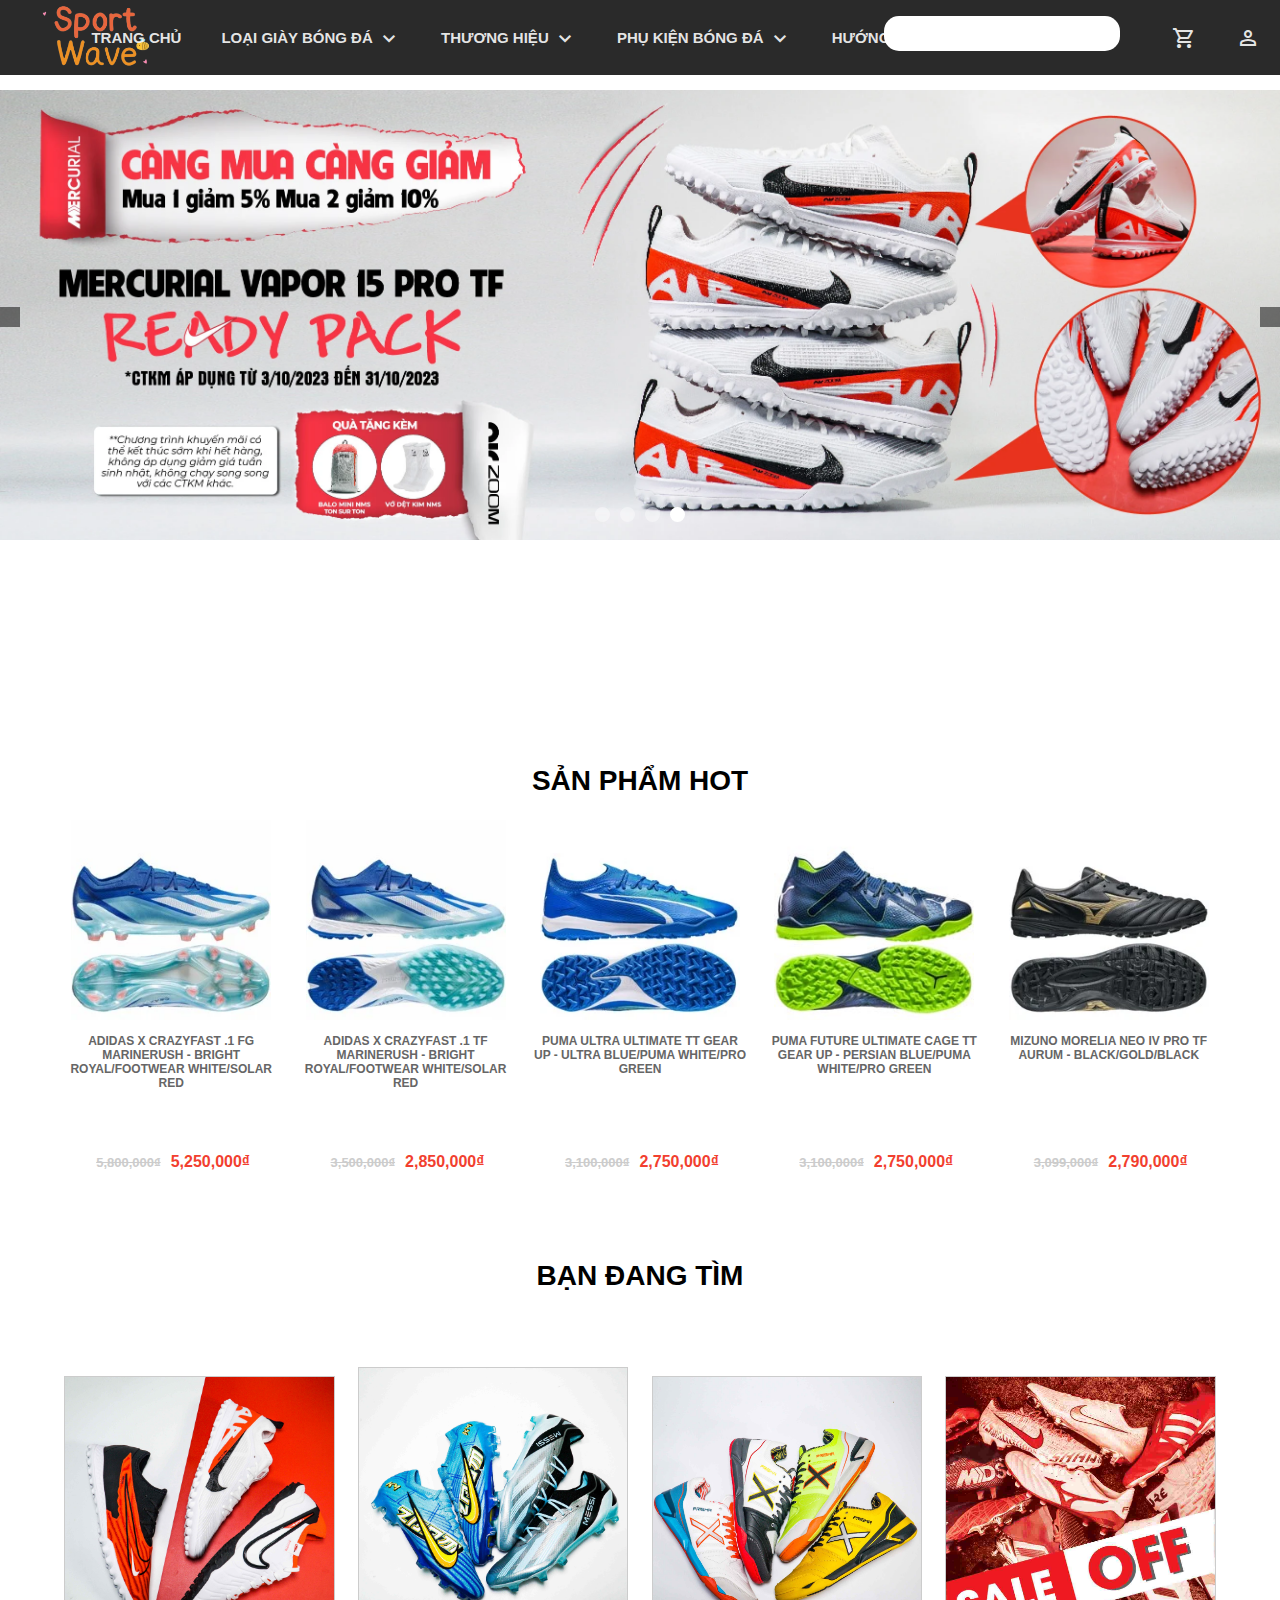
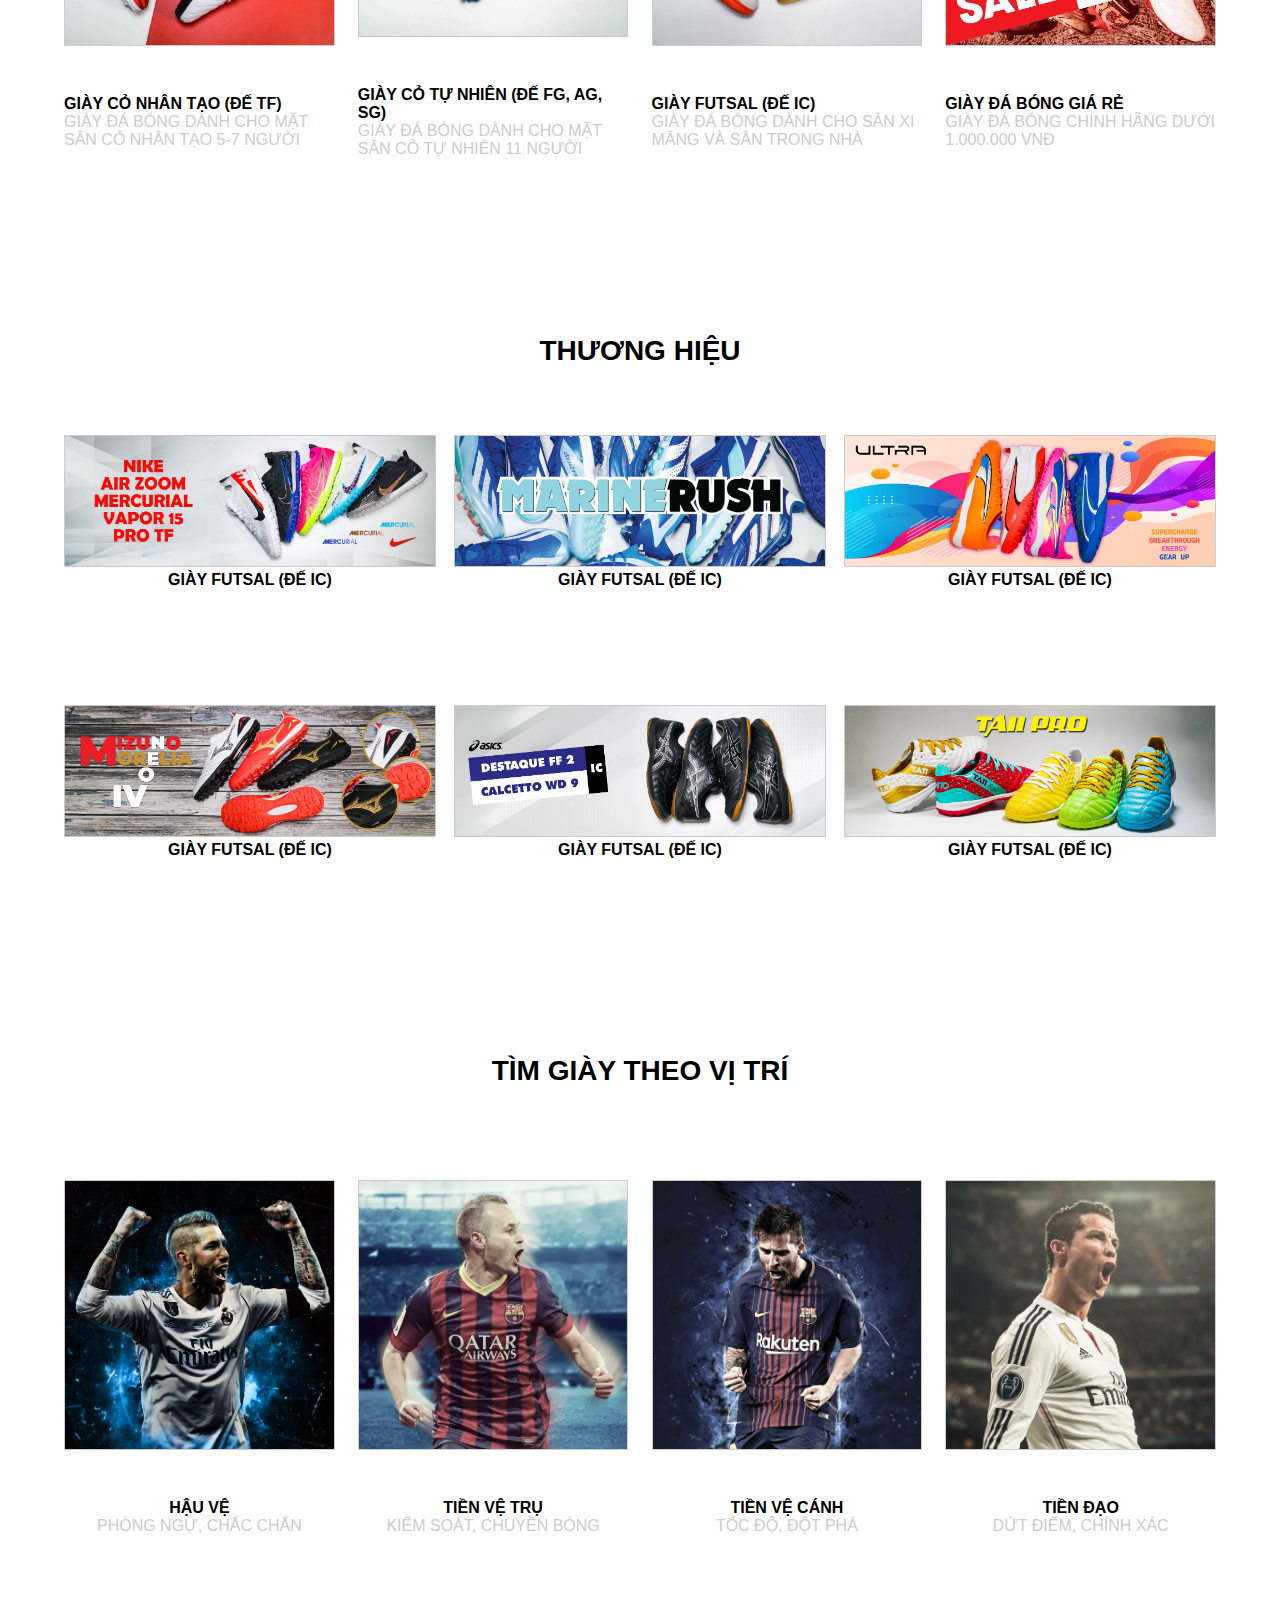
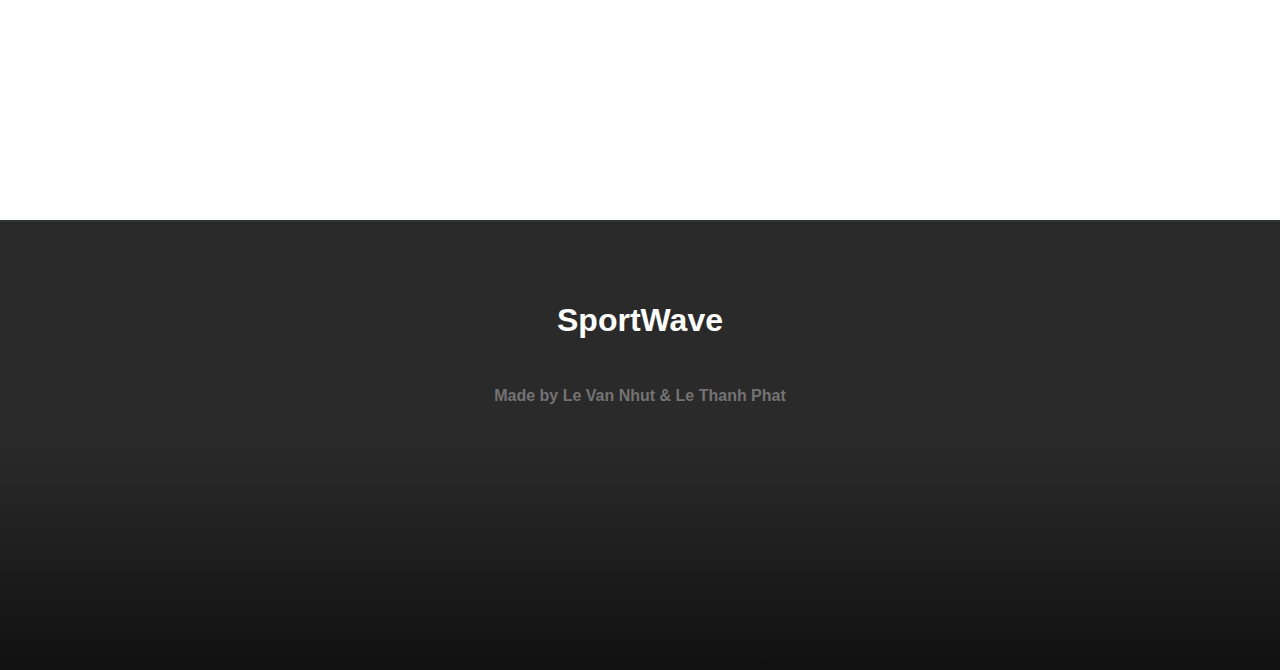
<file: index.html>
<!DOCTYPE html>
<html lang="en">
<head>
    <meta charset="UTF-8">
    <meta name="viewport" content="width=device-width, initial-scale=1.0">
    <title>SportWave</title>
    <link rel="icon" href="./assets/images/favicon-removebg-preview.png" type="image/jpg">
    <link rel="stylesheet" href="./styles/header_footer.css">
    <link rel="stylesheet" href="./styles/home.css">
    <script src="./script.js"></script>
    <link rel="stylesheet" href="https://fonts.googleapis.com/css2?family=Material+Symbols+Outlined:opsz,wght,FILL,GRAD@24,400,0,0" />
    <link rel="stylesheet" href="https://cdnjs.cloudflare.com/ajax/libs/font-awesome/6.4.2/css/all.min.css" integrity="sha512-z3gLpd7yknf1YoNbCzqRKc4qyor8gaKU1qmn+CShxbuBusANI9QpRohGBreCFkKxLhei6S9CQXFEbbKuqLg0DA==" crossorigin="anonymous" referrerpolicy="no-referrer" />
    <link rel="preconnect" href="https://fonts.googleapis.com">
    <link rel="preconnect" href="https://fonts.gstatic.com" crossorigin>
    <link href="https://fonts.googleapis.com/css2?family=Poppins:wght@600&family=Roboto:ital,wght@0,700;1,300&display=swap" rel="stylesheet">
</head>
<body>
    <!-- ------------ BEGIN HEADER ------------ -->
    <header class="header">
        <div class="header_Menu">
            <ul class="menu_Control" >
                <div class="icon_web">
                    <a href="index.html">
                        <img src="./assets/images/favicon-removebg-preview.png" alt="icon">
                    </a>
                </div>
                <label for="nav_Mobile_Input" class="rps_MenuBtn">
                    <i class="fa-solid fa-bars"></i>
                </label>
                <li class="menu_List">Trang chủ</li>
                <li class="menu_List">Loại giày bóng đá
                    <span class="material-symbols-outlined">keyboard_arrow_down</span>
                    <ul class="list_Content">
                        <li>Tất cả các loại</li>
                        <li>Giày Cỏ nhân tạo</li>
                        <li>Giày Cỏ tự nhiên</li>
                        <li>Giày Futsal</li>
                    </ul>
                </li>
                <li class="menu_List">Thương hiệu
                    <span class="material-symbols-outlined">keyboard_arrow_down</span>
                    <ul class="list_Content">
                        <li>Nike</li>
                        <li>Adidas</li>
                        <li>Puma</li>
                        <li>Mizuno</li>
                        <li>Pan</li>
                        <li>Kamito</li>
                    </ul>
                </li>
                <li class="menu_List">Phụ kiện bóng đá
                    <span class="material-symbols-outlined">keyboard_arrow_down</span>
                    <ul class="list_Content">
                        <li>Tất bóng đá</li>
                        <li>Găng tay</li>
                        <li>Quả bóng</li>
                    </ul>
                </li>
                <li class="menu_List">Hướng dẫn</li>
            </ul>
            <div class="rps_Search_Box">
                <form action="" id="search_Box">
                    <input type="text" id="search_Text">
                    <button id="search_Btn"><i class="fa-solid fa-magnifying-glass"></i></button>
                </form>
            </div>
            <div class="rps_userAndCart">
                <a href="./pages/cart.html">
                    <span class="material-symbols-outlined">shopping_cart</span>
                </a>
                <a href="./pages/login.html">   
                    <span class="material-symbols-outlined">person</span>
                </a>
            </div>
        </div>

        <!-- Responsive -->
        <input type="checkbox" hidden name="" class="nav_Input" id ="nav_Mobile_Input">
        <label for="nav_Mobile_Input" class="nav_Overlay"></label>
        
        <nav class="nav_Mobile">
            <label for="nav_Mobile_Input" class="nav_Mobile_Close">
                <i class="fa-solid fa-circle-xmark"></i>
            </label>
            <ul class="nav_Mobile_List">
                <p class="nav_Mobile_Menu"> Menu </p>
                <li>
                    <a href="index.html" class="nav_Mobile_Link">Trang chủ</a>
                    <hr>
                </li>
                <li>
                    <a href="" class="nav_Mobile_Link">Loại giày bóng đá
                        <i class="fa-solid fa-angle-right"></i>
                    </a>
                    <hr>
                </li>
                <li>
                    <a href="" class="nav_Mobile_Link">Thương hiệu
                        <i class="fa-solid fa-angle-right"></i>
                    </a>
                    <hr>
                </li>
                <li>
                    <a href="" class="nav_Mobile_Link">Phụ kiện
                        <i class="fa-solid fa-angle-right"></i>
                    </a>
                    <hr>
                </li>
                <li>
                    <a href="" class="nav_Mobile_Link">Hướng dẫn</a>
                </li>
            </ul>
        </nav>
    </header>
    <!-- ------------ END HEADER ------------ -->
        
    <!-- ------------ BEGIN SLIDESHOW ------------ -->
    <div class="slideshow_container">
        <div class="list_images">
            <div><img src="./assets/images/slideshow_1.jpg" style="width:100%"></div>
            <div><img src="./assets/images/slideshow_2.jpg" style="width:100%"></div>
            <div><img src="./assets/images/slideshow_3.jpg" style="width:100%"></div>
            <div><img src="./assets/images/slideshow_4.jpg" style="width:100%"></div>
        </div>
        <div class="arrow_control">
            <div class="control prev"><i class="fa-solid fa-caret-left"></i></div>
            <div class="control next"><i class="fa-solid fa-caret-right"></i></div>
        </div>
        <div class="dots_container">
            <div class="dot_control"></div>
            <div class="dot_control"></div>
            <div class="dot_control"></div>
            <div class="dot_control active"></div>
        </div>
    </div>
    <!-- ------------ END SLIDESHOW ------------ -->

    <!-- ------------ BEGIN CONTENT ------------ -->
    <div class="content_container">
        <div class="content_hot">
            <div class="arrow_content">
                <div class="arrow prev"><i class="fa-solid fa-angle-left"></i></div>
                <div class="arrow next"><i class="fa-solid fa-angle-right"></i></div>
            </div>
            <div class="product_title">
                <p>Sản phẩm hot</p>
            </div>
            <div class="product_images">
                <div class="product_item">
                    <div>
                        <img src="./assets/images/shoeshot_1.jpg" style="width:100%">
                        <button class="detail_button">Chi tiết</button>
                    </div>
                    <div class="product_nameShoes">
                        <p>ADIDAS X CRAZYFAST .1 FG MARINERUSH - BRIGHT ROYAL/FOOTWEAR WHITE/SOLAR RED</p>
                    </div>
                    <div class="product_price">
                        <p>5,800,000₫</p>
                        <p>5,250,000₫</p>
                    </div>
                </div>
                <div class="product_item">
                    <div>
                        <img src="./assets/images/shoeshot_2.jpg" style="width:100%">
                        <button class="detail_button">Chi tiết</button>
                    </div>
                    <div class="product_nameShoes">
                        <p> adidas X Crazyfast .1 TF Marinerush - Bright Royal/Footwear White/Solar Red</p>
                    </div>
                    <div class="product_price">
                        <p>3,500,000₫</p>
                        <p>2,850,000₫</p>
                    </div>
                </div>
                <div class="product_item">
                    <div>
                        <img src="./assets/images/shoeshot_3.jpg" style="width:100%">
                        <button class="detail_button">Chi tiết</button>
                    </div>
                    <div class="product_nameShoes">
                        <p>PUMA Ultra Ultimate TT Gear Up - Ultra Blue/PUMA White/Pro Green</p>
                    </div>
                    <div class="product_price">
                        <p>3,100,000₫</p>
                        <p>2,750,000₫</p>
                    </div>
                </div>
                <div class="product_item">
                    <div>
                        <img src="./assets/images/shoeshot_4.jpg" style="width:100%">
                        <button class="detail_button">Chi tiết</button>
                    </div>
                    <div class="product_nameShoes">
                        <p>PUMA Future Ultimate Cage TT Gear Up - Persian Blue/PUMA White/Pro Green</p>
                    </div>
                    <div class="product_price">
                        <p>3,100,000₫</p>
                        <p>2,750,000₫</p>
                    </div>
                </div>
                <div class="product_item">
                    <div>
                        <img src="./assets/images/shoeshot_5.jpg" style="width:100%">
                        <button class="detail_button">Chi tiết</button>
                    </div>
                    <div class="product_nameShoes">
                        <p> Mizuno Morelia Neo IV Pro TF Aurum - Black/Gold/Black</p>
                    </div>
                    <div class="product_price">
                        <p>3,099,000₫</p>
                        <p>2,790,000₫</p>
                    </div>
                </div>
                <div class="product_item">
                    <div>
                        <img src="./assets/images/shoeshot_6.jpg" style="width:100%">
                        <button class="detail_button">Chi tiết</button>
                    </div>
                    <div class="product_nameShoes">
                        <p>Mizuno Morelia Neo IV Pro TF Release - Red/White/Yellow</p>
                    </div>
                    <div class="product_price">
                        <p>3,099,000₫</p>
                        <p>2,790,000₫</p>
                    </div>
                </div>
                <div class="product_item">
                    <div>
                        <img src="./assets/images/shoeshot_7.jpg" style="width:100%">
                        <button class="detail_button">Chi tiết</button>
                    </div>
                    <div class="product_nameShoes">
                        <p>Nike Air Zoom Mercurial Superfly 9 Academy TF Mbappé Personal Edition - Baltic Blue/White</p>
                    </div>
                    <div class="product_price">
                        <p>3,169,000₫</p>
                        <p>2,250,000₫</p>
                    </div>
                </div>
                <div class="product_item">
                    <div>
                        <img src="./assets/images/shoeshot_8.jpg" style="width:100%">
                        <button class="detail_button">Chi tiết</button>
                    </div>
                    <div class="product_nameShoes">
                        <p>Nike Tiempo Legend 10 Elite FG Ready - White/Black/Bright Crimson</p>
                    </div>
                    <div class="product_price">
                        <p>6,739,000₫</p>
                        <p>5,350,000₫</p>
                    </div>
                </div>
            </div>
        </div>

        <div class="content_category">
            <div class="product_title">
                <p>Bạn đang tìm</p>
            </div>
            <div class="category_images">
                <div class="category_item">
                    <div class="content_hover">
                        <img src="./assets/images/shoescategory_1.jpg" style="width:100%">
                        <div class="product_name">
                            <h8>Giày cỏ nhân tạo (đế TF)</h8>
                            <p>Giày đá bóng dành cho mặt sân cỏ nhân tạo 5-7 người</p>
                        </div>
                    </div>
                    <div class="content_hover">
                        <img src="./assets/images/shoescategory_2.jpg" style="width:100%">
                        <div class="product_name">
                            <h8>Giày cỏ tự nhiên (đế FG, AG, SG)</h8>
                            <p>Giày đá bóng dành cho mặt sân cỏ tự nhiên 11 người</p>
                        </div>
                    </div>
                    <div class="content_hover">
                        <img src="./assets/images/shoescategory_3.jpg" style="width:100%">
                        <div class="product_name">
                            <h8>Giày Futsal (đế IC)</h8>
                            <p>Giày đá bóng dành cho sân xi măng và sân trong nhà</p>
                        </div>
                    </div>
                    <div class="content_hover">
                        <img src="./assets/images/shoescategory_4.jpg" style="width:100%">
                        <div class="product_name">
                            <h8>Giày đá bóng giá rẻ</h8>
                            <p>Giày đá bóng chính hãng dưới 1.000.000 VNĐ</p>
                        </div>
                    </div>
                </div>
            </div>
        </div>

        <div class="content_brand">
            <div class="product_title">
                <p>Thương hiệu</p>
            </div>
            <div class="brand_images">
                <div class="brand_item">
                    <div class="content_hover">
                        <div class="product_name">
                            <img src="./assets/images/brand_banner_1.jpg" style="width:100%">
                            <h8>Giày Futsal (đế IC)</h8>
                        </div>
                    </div>
                    <div class="content_hover">
                        <div class="product_name">
                            <img src="./assets/images/brand_banner_2.jpg" style="width:100%">
                            <h8>Giày Futsal (đế IC)</h8>
                        </div>
                    </div>
                    <div class="content_hover">
                        <div class="product_name">
                            <img src="./assets/images/brand_banner_3.jpg" style="width:100%">
                            <h8>Giày Futsal (đế IC)</h8>
                        </div>
                    </div>
                </div>
                <div class="brand_item">
                    <div class="content_hover">
                        <div class="product_name">
                            <img src="./assets/images/brand_banner_4.jpg" style="width:100%">
                            <h8>Giày Futsal (đế IC)</h8>
                        </div>
                    </div>
                    <div class="content_hover">
                        <div class="product_name">
                            <img src="./assets/images/brand_banner_5.jpg" style="width:100%">
                            <h8>Giày Futsal (đế IC)</h8>
                        </div>
                    </div>
                    <div class="content_hover">
                        <div class="product_name">
                            <img src="./assets/images/brand_banner_6.jpg" style="width:100%">
                            <h8>Giày Futsal (đế IC)</h8>
                        </div>
                    </div>
                </div>
            </div>
        </div>

        <div class="content_position">
            <div class="product_title">
                <p>Tìm giày theo vị trí</p>
            </div>
            <div class="category_images">
                <div class="category_item">
                    <div class="content_hover">
                        <img src="./assets/images/position_banner_1.jpg" style="width:100%">
                        <div class="product_name">
                            <h8>Hậu vệ</h8>
                            <p>Phòng ngự, chắc chắn</p>
                        </div>
                    </div>
                    <div class="content_hover">
                        <img src="./assets/images/position_banner_2.jpg" style="width:100%">
                        <div class="product_name">
                            <h8>Tiền vệ trụ</h8>
                            <p>Kiểm soát, chuyền bóng</p>
                        </div>
                    </div>
                    <div class="content_hover">
                        <img src="./assets/images/position_banner_3.jpg" style="width:100%">
                        <div class="product_name">
                            <h8>Tiền vệ cánh</h8>
                            <p>Tốc độ, đột phá</p>
                        </div>
                    </div>
                    <div class="content_hover">
                        <img src="./assets/images/position_banner_4.jpg" style="width:100%">
                        <div class="product_name">
                            <h8>Tiền đạo</h8>
                            <p>Dứt điểm, chính xác</p>
                        </div>
                    </div>
                </div>
            </div>
        </div>
    </div>
    <!-- ------------ END CONTENT ------------ -->
    <!-- ------------ BEGIN FOOTER ------------ -->
    <footer class="footer">
        <div class="footer_container">
            <h1>SportWave</h1>
            <h4>Made by Le Van Nhut & Le Thanh Phat</h4>
            <a href="https://www.facebook.com/profile.php?id=100087437781133">
                <i class="fa-brands fa-facebook"></i>
            </a>
            <a href="https://www.tiktok.com/@lenalpiggy">
                <i class="fa-brands fa-tiktok"></i>
            </a>
            <a href="https://github.com/Lenal-P">
                <i class="fa-brands fa-github"></i>
            </a>
        </div>
    </footer>
    <!-- ------------ END FOOTER ------------ -->
</body>
</html>
</file>
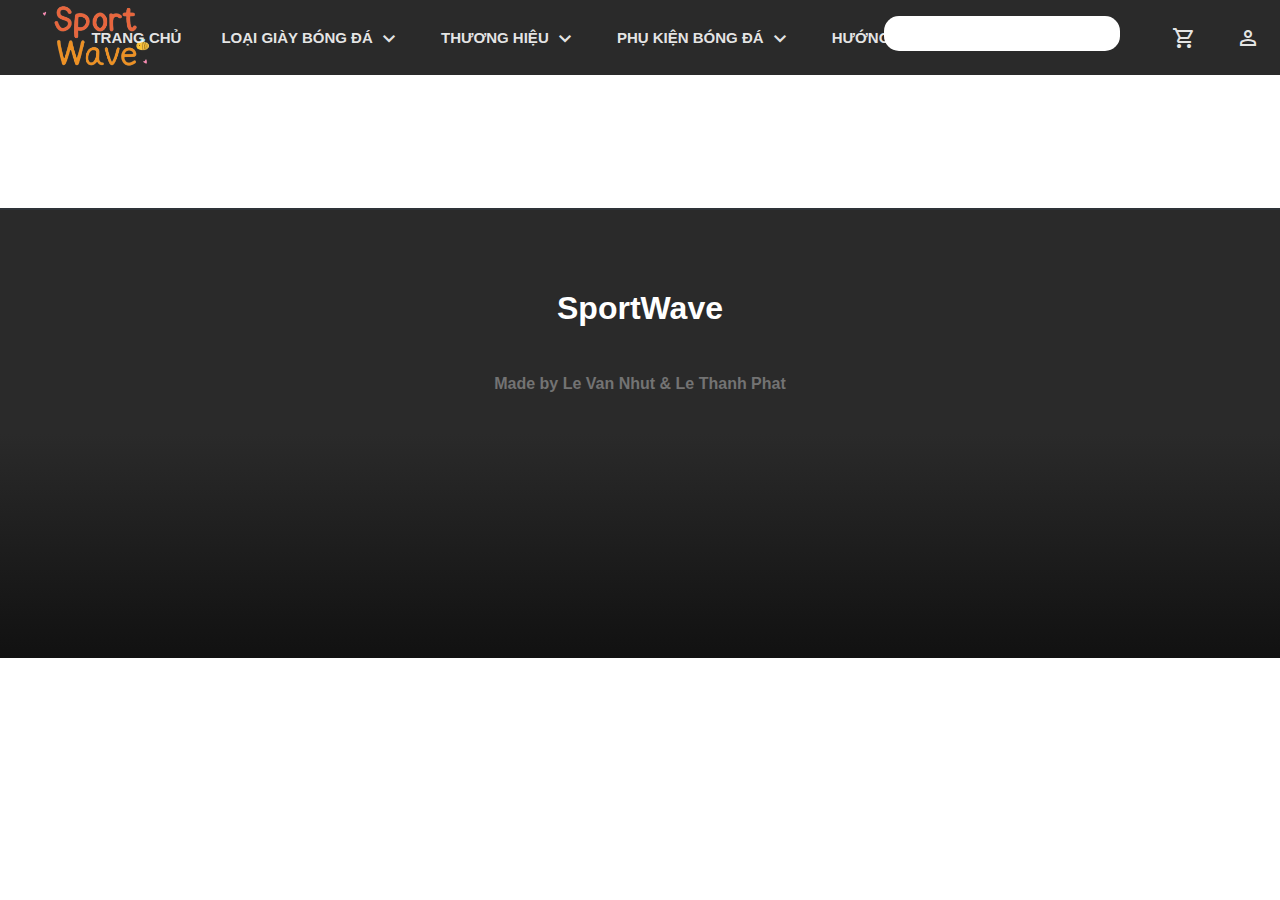
<file: pages/header_footer.html>
<!DOCTYPE html>
<html lang="en">
<head>
    <meta charset="UTF-8">
    <meta name="viewport" content="width=device-width, initial-scale=1.0">
    <title>SportWave</title>
    <link rel="icon" href="../assets/images/favicon-removebg-preview.png" type="image/jpg">
    <link rel="stylesheet" href="../styles/header_footer.css">
    <script src="../script.js"></script>
    <link rel="stylesheet" href="https://fonts.googleapis.com/css2?family=Material+Symbols+Outlined:opsz,wght,FILL,GRAD@24,400,0,0" />
    <link rel="stylesheet" href="https://cdnjs.cloudflare.com/ajax/libs/font-awesome/6.4.2/css/all.min.css" integrity="sha512-z3gLpd7yknf1YoNbCzqRKc4qyor8gaKU1qmn+CShxbuBusANI9QpRohGBreCFkKxLhei6S9CQXFEbbKuqLg0DA==" crossorigin="anonymous" referrerpolicy="no-referrer" />
    <link rel="preconnect" href="https://fonts.googleapis.com">
    <link rel="preconnect" href="https://fonts.gstatic.com" crossorigin>
    <link href="https://fonts.googleapis.com/css2?family=Poppins:wght@600&family=Roboto:ital,wght@0,700;1,300&display=swap" rel="stylesheet">
</head>
<body>
    <!-- ------------ BEGIN HEADER ------------ -->
    <header class="header">
        <div class="header_Menu">
            <ul class="menu_Control" >
                <div class="icon_web">
                    <a href="index.html">
                        <img src="../assets/images/favicon-removebg-preview.png" alt="icon">
                    </a>
                </div>
                <label for="nav_Mobile_Input" class="rps_MenuBtn">
                    <i class="fa-solid fa-bars"></i>
                </label>
                <li class="menu_List">Trang chủ</li>
                <li class="menu_List">Loại giày bóng đá
                    <span class="material-symbols-outlined">keyboard_arrow_down</span>
                    <ul class="list_Content">
                        <li>Tất cả các loại</li>
                        <li>Giày Cỏ nhân tạo</li>
                        <li>Giày Cỏ tự nhiên</li>
                        <li>Giày Futsal</li>
                    </ul>
                </li>
                <li class="menu_List">Thương hiệu
                    <span class="material-symbols-outlined">keyboard_arrow_down</span>
                    <ul class="list_Content">
                        <li>Nike</li>
                        <li>Adidas</li>
                        <li>Puma</li>
                        <li>Mizuno</li>
                        <li>Pan</li>
                        <li>Kamito</li>
                    </ul>
                </li>
                <li class="menu_List">Phụ kiện bóng đá
                    <span class="material-symbols-outlined">keyboard_arrow_down</span>
                    <ul class="list_Content">
                        <li>Tất bóng đá</li>
                        <li>Găng tay</li>
                        <li>Quả bóng</li>
                    </ul>
                </li>
                <li class="menu_List">Hướng dẫn</li>
            </ul>
            <div class="rps_Search_Box">
                <form action="" id="search_Box">
                    <input type="text" id="search_Text">
                    <button id="search_Btn"><i class="fa-solid fa-magnifying-glass"></i></button>
                </form>
            </div>
            <div class="rps_userAndCart">
                <a href="../pages/cart.html">
                    <span class="material-symbols-outlined">shopping_cart</span>
                </a>
                <a href="../pages/login.html">   
                    <span class="material-symbols-outlined">person</span>
                </a>
            </div>
        </div>

        <!-- Responsive -->
        <input type="checkbox" hidden name="" class="nav_Input" id ="nav_Mobile_Input">
        <label for="nav_Mobile_Input" class="nav_Overlay"></label>
        
        <nav class="nav_Mobile">
            <label for="nav_Mobile_Input" class="nav_Mobile_Close">
                <i class="fa-solid fa-circle-xmark"></i>
            </label>
            <ul class="nav_Mobile_List">
                <p class="nav_Mobile_Menu"> Menu </p>
                <li>
                    <a href="index.html" class="nav_Mobile_Link">Trang chủ</a>
                    <hr>
                </li>
                <li>
                    <a href="" class="nav_Mobile_Link">Loại giày bóng đá
                        <i class="fa-solid fa-angle-right"></i>
                    </a>
                    <hr>
                </li>
                <li>
                    <a href="" class="nav_Mobile_Link">Thương hiệu
                        <i class="fa-solid fa-angle-right"></i>
                    </a>
                    <hr>
                </li>
                <li>
                    <a href="" class="nav_Mobile_Link">Phụ kiện
                        <i class="fa-solid fa-angle-right"></i>
                    </a>
                    <hr>
                </li>
                <li>
                    <a href="" class="nav_Mobile_Link">Hướng dẫn</a>
                </li>
            </ul>
        </nav>
    </header>
    <!-- ------------ END HEADER ------------ -->
    <!-- ------------ BEGIN FOOTER ------------ -->
    <footer class="footer">
        <div class="footer_container">
            <h1>SportWave</h1>
            <h4>Made by Le Van Nhut & Le Thanh Phat</h4>
            <a href="https://www.facebook.com/profile.php?id=100087437781133">
                <i class="fa-brands fa-facebook"></i>
            </a>
            <a href="https://www.tiktok.com/@lenalpiggy">
                <i class="fa-brands fa-tiktok"></i>
            </a>
            <a href="https://github.com/Lenal-P">
                <i class="fa-brands fa-github"></i>
            </a>
        </div>
    </footer>
    <!-- ------------ END FOOTER ------------ -->
</body>
</html>
</file>
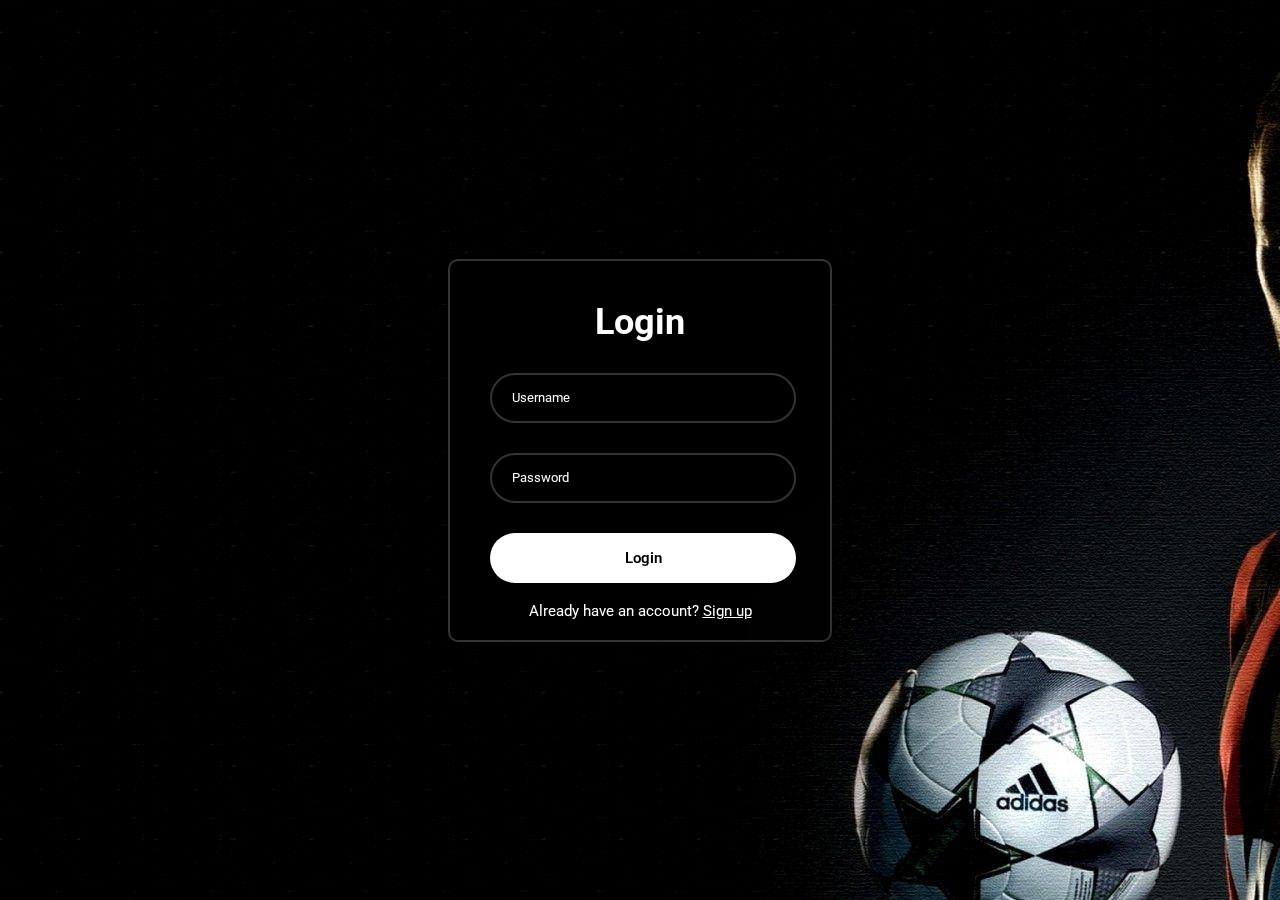
<file: pages/login.html>
<!DOCTYPE html>
<html lang="en">
<head>
    <meta charset="UTF-8">
    <meta name="viewport" content="width=device-width, initial-scale=1.0">
    <link rel="stylesheet" href="../styles/login.css">
    <title>Login</title>
</head>
<body>
    <div class="login_Container">
        <form id="login-form">
            <h1>Login</h1>
            <div class="inputBox">
                <input type="text" placeholder="Username" required>
            </div>
            <div class="inputBox">
                <input type="password" placeholder="Password" required>
            </div>
            <button type="submit">Login</button>
        </form>
        <div class="sign_Up">
            <p>Already have an account? <a href="signup.html">Sign up</a></p>
        </div>
    </div>
</body>
</html>
</file>
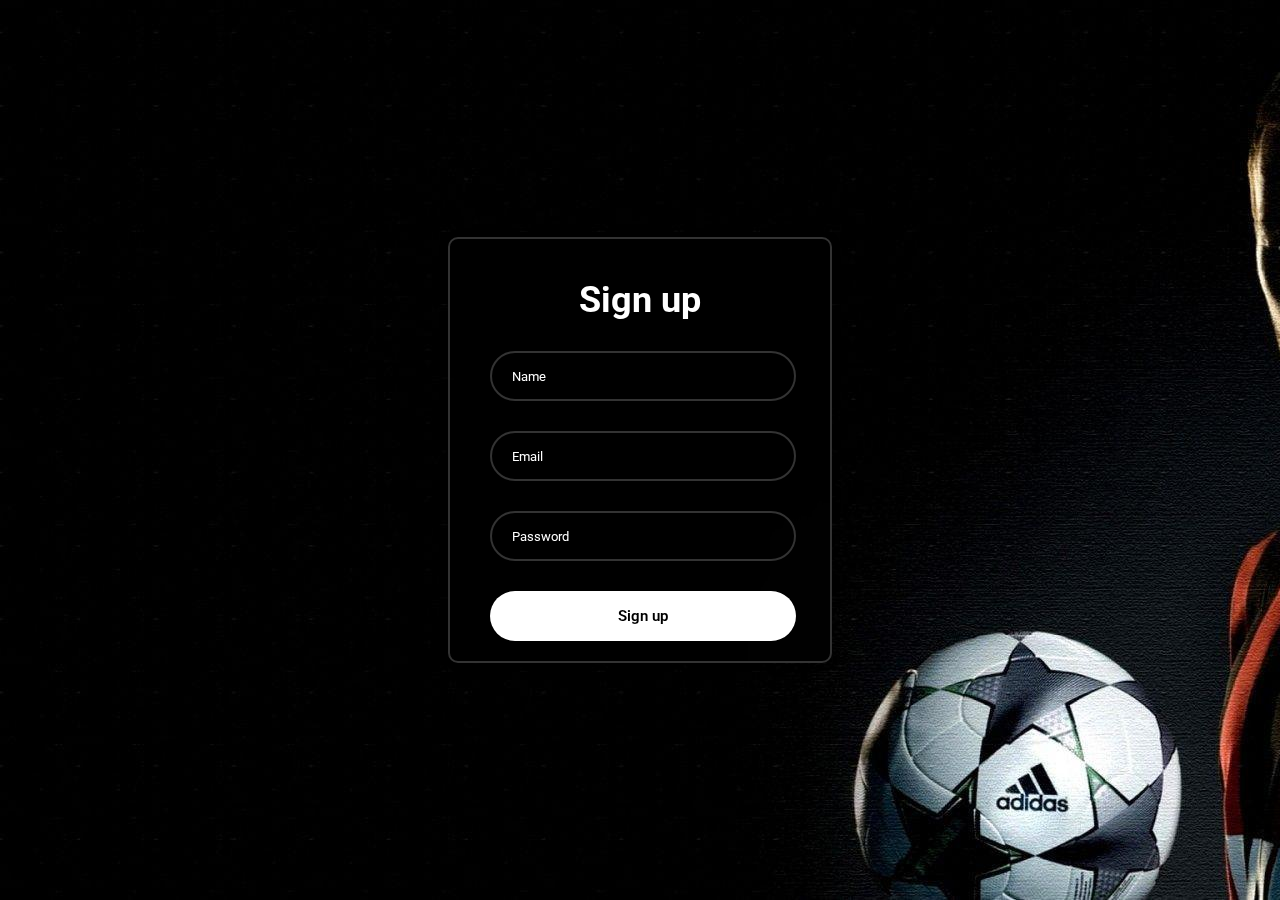
<file: pages/signup.html>
<!DOCTYPE html>
<html lang="en">
<head>
    <meta charset="UTF-8">
    <meta name="viewport" content="width=device-width, initial-scale=1.0">
    <link rel="stylesheet" href="../styles/signup.css">
    <title>Sign up</title>
</head>
<body>
    <div class="signup_Container">
        <form id="signup-form">
            <h1>Sign up</h1>
            <div class="inputBox">
                <input type="text" placeholder="Name" required>
            </div>
            <div class="inputBox">
                <input type="text" placeholder="Email" required>
            </div>
            <div class="inputBox">
                <input type="password" placeholder="Password" required>
            </div>
            <button type="submit">Sign up</button>
        </form>
    </div>
</body>
</html>
</file>
<file: styles/header_footer.css>
*{
    margin: 0;
    padding: 0;
    box-sizing: border-box;
    font-family: 'Segoe UI', Geneva, Verdana, sans-serif;
    scroll-behavior: smooth;
}
ul{
    list-style: none;
}
a{
    text-decoration: none;
}
textarea { 
    -webkit-box-sizing: border-box; /* Safari/Chrome, other WebKit */
    -moz-box-sizing: border-box;    /* Firefox, other Gecko */
    box-sizing: border-box;         /* Opera/IE 8+ */
}
body{
    margin: 80px 0px 0px 0px;
    z-index: -100000;
    height: 100%;
    min-width: 100%;
}
/* adjust scrollbar */
::-webkit-scrollbar-track{
    position: absolute;
    background: #2e3338;
}
::-webkit-scrollbar{
    width: 10px;
}
::-webkit-scrollbar-thumb{
    background: #202225;
    border-radius: 5px;
}
/* ------------------- BEGIN HEADER ------------------- */
.header_Menu{
    background-color: #2a2a2a;
    position: fixed;
    display: flex;
    align-items: center;
    justify-content: space-between;
    font-size: 15px !important;
    top: 0;
    left: 0;
    right: 0;
    height: 75px;
    width: 100%;
    z-index: 100;
    font-weight: bold;
    text-transform: uppercase;
    color: rgba(255, 255, 255, 0.888);
    white-space: nowrap;
}
.header_Menu .menu_Control{
    display: flex;
    justify-content: center;
    align-items: center;
    text-align: center;
    height: 100%;
    width: 100%;
    line-height: 500%;
}
.header_Menu .menu_List{
    position: relative;
    display: inline-block;
    left: 4vw;
    margin: 0 20px;
    height: 100%;
    cursor: pointer;
}
.header_Menu span{
    display: flex;
    justify-content: center;
    align-items: center;
    text-align: center;
    position: relative;
    color: rgba(255, 255, 255, 0.888);
    margin: 0 20px;
    height: 100%;
    cursor: pointer;
}
.header_Menu li span{
    display: inline;
    margin: 0;
    vertical-align: middle;
    color: rgba(255, 255, 255, 0.888);
}
.header_Menu .menu_List::after{
    position: absolute;
    content: "";
    width: 100%;
    height: 3px;
    bottom: 0;
    left: 0;
    transition: transform 0.5s;
    transform: scaleX(0);
    transform-origin: right;
    background-color: rgb(104, 220, 255);
}
.header_Menu li:hover, span:hover {
    color: rgb(104, 220, 255);
}
.header_Menu .menu_List:hover::after{
    transform: scaleX(1);
    transform-origin: left;
}
.nav_Mobile {
    display: none;
}
/* ----------------- Icon ------------------ */
.icon_web {
    position: absolute;
    height: 100%;
    width: 5vw;
    display: flex;
    align-items: center;
    left: 3vw;
}
.icon_web img {
    display: block;
    height: 70px;
    align-items: center;
    cursor: pointer;
}
.rps_MenuBtn {
    display: none;
}
/* ---------------------- List Content ---------------------- */
.header_Menu .list_Content {
    display: none; /* Đặt trạng thái ẩn ban đầu */
    position: absolute;
    background-color: #2a2a2a;
    width: 100%;
    height: auto;
    top: 100%;
    box-shadow: 0px 8px 16px 0px rgba(0,0,0,0.2);
    z-index: 3;
}
.header_Menu .menu_List:hover .list_Content {
    display: flex; /* Khi hover vào mục menu, hiển thị list_Content */
    flex-direction: column;
    justify-content: center;
    align-items: center;
    text-align: center;
}
.header_Menu .list_Content li {
    color: #fff;
    text-decoration: none;
    display: block;
    font-size: 13px;
    width: 100%;
}
.header_Menu .list_Content li:hover {
    color: rgb(104, 220, 255);
}
/* ---------------------- Search Box ---------------------- */
#search_Box{
    display: flex;
    position: relative;
    justify-content: center;
    align-items: center;
    width: 100%;
    height: 60%;
    background: #fff;
    border-radius: 15px;
    margin-top: 1rem;
    height: max-content;
}
.rps_Search_Box{
    position: relative;;
    height: 100%;
    width: 20%;
    left: -2rem;
}
.rps_userAndCart{
    position: relative;
    display: flex;
}
#search_Box #search_Text {
    border: none;
    outline: none;
    background: none;
    font-size: 13px;
    padding: 10px 15px;
}
#search_Box #search_Btn {
    border: none;
    margin: auto;
    padding: 10px 15px;
    font-weight: 800;
    font-size: 14px;
    transition: color 0.5s;
    background-color: #fff;
    border-radius: 50%;
    color: #111111;
}
#search_Box:hover #search_Btn {
    color: rgb(104, 220, 255);
}
/* ---------------------- END HEADER ---------------------- */
/* ---------------------- BEGIN FOOTER ---------------------- */
.footer {
    position: absolute;
    margin-top: 10%;
    width: 100%;
    height: 50%;
}
.footer_container {
    background-color: #111111;
    border-top: 2px #2e3338 solid;
    color: #737373;
    height: 100%;
    width: 100%;
    text-align: center;
    background: linear-gradient(to bottom, #2a2a2a 50%, #111111 100%);
    & h1{
        display: inline-block;
        margin-top: 5rem;
        margin-bottom: 3rem;
        cursor: pointer;
        color: #ffffff;
        &:hover{
            color: #ffffff;
        }
    }
    & i{
        margin: 0 20px;
        margin-top: 3rem;
        display: inline-block;
        cursor: pointer;
        color: #737373;
        &:hover{
            color: rgb(11, 196, 226);
        }
    } 
} 
/* ---------------------- END FOOTER ---------------------- */
/* Mobile & Tablet */
@media only screen and (max-width: 1024px){
    .header_Menu {
        height: 15vh;
        width: 100vw;
    }
    .header_Menu .menu_Control {
        width: 100%;
        height: 100%;
        z-index: -1;
    }
    .rps_MenuBtn {
        display: flex;
        position: relative;
        top: -10%;
        padding: 10%;
        left: -40%;
        z-index: 10000;
        cursor: pointer;
        background: none;
    }
    .header_Menu .menu_List {
        display: none;
    }
    .icon_web {
        width: 100%;
        left: 0;
        display: flex;
        justify-content: center;
        align-items: flex-start;
        z-index: -1;
    }
    .icon_web img {
        padding: 5%;
    } 
    .rps_userAndCart{
        display: flex;
        flex-direction: column;
        justify-content: right;
        align-items: flex-end;
        height: 100%;
        width: 100%;
        gap: 10%;
        padding: 5% 0;
        font-size: 10px;
    }
    .rps_userAndCart span{
        font-size: 20px;
    }
    .rps_Search_Box {
        display: flex;
        position: absolute;
        height: 50%;
        width: 70%;
        bottom: 2%;
        margin: 0 5rem;
        z-index: 10;
    }
    #search_Box {
        height: max-content;
        z-index: 1;
    }
    #search_Text {
        width: 100%;
    }
    .slideshow_container {
        top: 15%;
        width: 100%;
    }
    .nav_Overlay {
        position: fixed;
        top: 0;
        right: 0;
        bottom: 0;
        left: 0;
        background-color: rgba(0,0,0,0.3);
        z-index: 1000;
        display: none;
        animation: fadeIn linear 0.2s;
    }
    .nav_Mobile {
        display: block;
        position: fixed;
        top: 0;
        left: 0;
        bottom: 0;
        width: 250px;
        max-width: 100%;
        background-color: #fff;
        z-index: 1001;
        transform: translate(-100%);
        transition: all linear 0.2s;
        opacity: 0;
    }
    .nav_Mobile_List {
        margin: 70px 0 0 20px;
    }
    .nav_Mobile_Link {
        text-transform: uppercase;
        color: rgba(30, 30, 30, 0.8);
        font-size: 14px;
        width: 100vw;
    }
    .nav_Mobile_List li {
        padding: 10px;
        cursor: pointer;
        z-index: 1002;
    }
    .nav_Mobile_List hr {
        margin-top: 5px;
        border-color: rgba(0, 0, 0, 0.1);
    }
    .nav_Mobile_Link i{
        color: rgba(0, 0, 0, 0.2);
        position: fixed;
        right: 20px;
        margin-top: 6px;
    }
    .nav_Mobile_Close{
        width: 20px;
        font-size: 20px;
        color: #666;
        position: absolute;
        top: 0.8rem;
        right: 1rem;
    }
    .nav_Mobile_Menu{
        background-color: rgba(0, 0, 0, 0.1);
        width: 100%;
        position: fixed;
        left: 0;
        right: 0;
        top: 0;
        padding: 20px;
        font-size: 12px;
        text-align: center;
        color: #6666667f;
        z-index: -1;
    }
    .nav_Input:checked ~ .nav_Overlay {
        display: block;
    }
    .nav_Input:checked ~ .nav_Mobile {
        transform: translate(0%);
        opacity: 1;
    }
    @keyframes fadeIn {
        from {
            opacity: 0;
        }
        to {
            opacity: 1;
        }
    }
    /* ------------------------------------ */
    .slideshow_container .list_images {
        width: 100%;
    }
    .control {
        padding: 5px;
    }
    .dots_container {
        top: 70%;
    }
    .dot_control {
        height: 10px;
        width: 10px;
    }
    .content_container {
        top: 40%;
        height: 120vh;
    }
    /* ---------------- Footer ---------------- */
    .footer_container{
        font-size: 15px;
        height: 100%;
    }
    .footer_container h1 {
        margin-top: 60px;
    }
}
/* Mobile: width <740px*/
@media only screen and (max-width: 740px) {
    /* ------------------ Chia content -------------------- */
    .content_hot {
        top: 0;
    }
    .content_category{
        top: 40%;
        height: 50vh;
    }
    .content_brand{
        top: 80%;
    }
    .content_position{
        top: 130%;
        height: auto;
    }
    /* -------------------------------------------- */
    .product_item {
        flex: 0 0 calc(50% - 20px);
        gap: 30px;
    }
    .product_images{
        overflow: hidden;
    }
    .arrow_content {
        top: 45%;
    }
    .category_images{
        display: flex;
        overflow: hidden;
        position: absolute;
        height: min-content;
    }
    .category_item {
        width: 90vw;
        flex-direction: row;
    }
    .content_hover {
        flex: 0 0 50%;
        flex-wrap: wrap;
        margin-bottom: 20px;
    }
    .product_name p {
        display: none;
    }
    .brand_images {
        width: 90vw;
        overflow: hidden;
        height: min-content;
    }
    .brand_item {
        width: 100%;
        height: min-content;
    }
    .brand_item .content_hover {
        flex: 0 0 100%;
        height: 160px;
    }
    .footer {
        bottom: -180%;
        width: 100vw;
        height: 35%;
    }
}
/* Tablet: width >= 740 and width < 1024px */
@media only screen and (min-width: 740px) and (max-width: 1024px){
    .rps_Search_Box{
        width: 80%;
        margin: 0 14%;
    }
    /* ------------------ Chia content -------------------- */
    .content_container{
        top: 50%;
    }
    .content_hot {
        top: 0;
    }
    .content_category{
        top: 35%;
        height: auto;
    }
    .content_brand{
        top: 85%;
        height: 50vh;
    }
    .content_position{
        top: 135%;
        position: relative;
        height: 80vh;
    }
    /* ------------------------------------------------ */
    .product_item {
        flex: 0 0 calc(25% - 1rem);
        gap: 30px;
    }
    .product_images{
        overflow: hidden;
    }
    .arrow_content {
        top: 45%;
    }
    .category_images{
        display: flex;
        overflow: hidden;
        position: absolute;
        height: min-content;
    }
    .category_item {
        width: 90vw;
        margin-top: 5%;
        flex-direction: row;
    }
    .content_hover {
        flex: 0 0 50%;
        flex-wrap: wrap;
        margin-bottom: 20px;
    }
    .product_name p {
        display: none;
    }
    .brand_images {
        width: 90vw;
        overflow: hidden;
        height: min-content;
    }
    .brand_item {
        width: 100%;
        height: min-content;
    }
    .brand_item .content_hover {
        flex: 0 0 100%;
        height: 100%;
        width: 100%;
        margin-bottom: 0;
    }
    .footer {
        bottom: -220%;
        width: 100vw;
        height: 30%;
    }
}
</file>
<file: styles/home.css>
*{
    margin: 0;
    padding: 0;
    box-sizing: border-box;
    font-family: 'Segoe UI', Tahoma, Geneva, Verdana, sans-serif;
    scroll-behavior: smooth;
    z-index: inherit;
}
ul{
    list-style: none;
}
a{
    text-decoration: none;
}
textarea { 
    -webkit-box-sizing: border-box; /* Safari/Chrome, other WebKit */
    -moz-box-sizing: border-box;    /* Firefox, other Gecko */
    box-sizing: border-box;         /* Opera/IE 8+ */
}
body{
    margin: 80px 0px 0px 0px;
    z-index: -100000;
    height: 100%;
    min-width: 100%;
}
/* adjust scrollbar */
::-webkit-scrollbar-track{
    position: absolute;
    background: #2e3338;
}
::-webkit-scrollbar{
    width: 10px;
}
::-webkit-scrollbar-thumb{
    background: #202225;
    border-radius: 5px;
}
html {
    height: auto;
    width: 100%;
}
/* ---------------------- BEGIN SLIDESHOW ---------------------- */
/* Style for slideshow */
.slideshow_container {
    position: absolute;
    max-width: 100%;
    overflow: hidden;
    top: 10%;
    z-index: 0;
}
.list_images {
    display: flex;
    transition: transform 0.5s;
    background-size: cover;
}
.list_images div {
    flex-shrink: 0;
    width: 100%;
    height: 90%;
}
/* Arrow styles */
.arrow_control {
    position: absolute;
    top: 50%;
    width: 100%;
    display: flex;
    justify-content: space-between;
    transform: translateY(-50%);
    z-index: 1;
}
.control {
    cursor: pointer;
    padding: 10px;
    background: rgba(0, 0, 0, 0.5);
    color: white;
}
/* Dots Style */
.dots_container {
    display: flex;
    position: absolute;
    height: 30px;
    width: 100%;
    top: 90%;
    justify-content: center;
    align-items: center;
    gap: 10px;
    z-index: 1;
}
.dot_control {
    background-color: rgba(255, 255, 255, 0.4);
    height: 15px;
    width: 15px;
    border-radius: 50%;
    cursor: pointer;
    z-index: 1;
}
.dot_control.active {
    background-color: rgb(255, 255, 255);
}
/* ---------------------- END SLIDESHOW ---------------------- */
/* ---------------------- BEGIN CONTENT ---------------------- */
.content_container {
    top: 85%;
    display: flex;
    justify-content: center;
    align-items: center;
    text-align: center;
    position: absolute;
    width: 100vw;
    height: 100%;
}
/* ---------------------- Chia phần content ---------------------- */
.content_hot {
    display: block;
    position: absolute;
    text-align: center;
    width: 90%;
    top: 0;
}
.content_category{
    display: block;
    position: absolute;
    top: 55vh;
    text-align: left; 
    width: 90vw;
    height: 60vh;
}
.content_brand{
    display: block;
    position: absolute;
    top: 130vh;
    text-align: center; 
    width: 90vw;
    height: 60vh;
}
.content_position{
    display: block;
    position: absolute;
    top: 210vh;
    text-align: center; 
    width: 90vw;
    height: 60vh;
}
/* ---------------------- Sản phẩm hot ---------------------- */
.product_title p {
    font-size: 28px;
    text-transform: uppercase;
    font-weight: 700;
    margin-bottom: 2%;
}
.product_images {
    display: flex;
    overflow-x: hidden;
    box-shadow: none;
    border: none;
    max-width: 100%;
    z-index: 2;
}
.product_item {
    position: relative;
    overflow: hidden;
    flex: 0 0 calc(20% - 1rem);
    margin-right: 20px;
    cursor: pointer;
    height: 40vh;
    transition: filter 0.5s;
    &:hover .detail_button{
        transform: translateX(-50%) translateY(0%);
    }
    &:hover .product_nameShoes p{
        color: #f23f2f;
    }
}
.product_images img {
    width: 100%;
    max-width: 200px;
}
.product_nameShoes p {
    font-size: 12px;
    text-transform: uppercase;
    font-weight: bold;
    margin: 10px 0;
    color: #666;
    background-color: white;
    z-index: 10;
}
.product_price{
    display: flex;
    position: absolute;
    justify-content: center;
    align-items: center;
    gap: 10px;
    bottom: 0;
    height: 10%;
    margin: 0 15%;
}
.product_price p {
    font-size: 16px;
    font-weight: bold;
    color: #f23f2f; 
}
.product_price p:first-child {
    font-size: 13px;
    text-decoration: line-through;
    color: #ccc;
}
.arrow_content {
    position: absolute;
    top: 50%;
    width: 101%;
    display: flex;
    left: -1%;
    justify-content: space-between;
    transform: translateY(-50%);
    z-index: 10;
}
.arrow {
    cursor: pointer;
    padding: 10px;
    color: rgba(0, 0, 0, 0.4);
    font-size: 30px;
}
.detail_button {
    position: absolute;
    top: 0;
    left: 50%;
    transform: translateX(-50%) translateY(-100%);
    background-color: rgba(30, 30, 30, 0.8);
    color: white;
    border: none;
    padding: 10px 20px;
    font-size: 16px;
    cursor: pointer;
    width: 100%;
    text-align: center;
    transition: transform 0.3s;
    text-transform: uppercase;
    z-index: 10;
}
/* ---------------------- Bạn đang tìm ---------------------- */
.category_images {
    display: flex;
    position: absolute;
    justify-content: center;
    align-items: center;
    width: 100%;
    height: 100%;
}
.category_item {
    display: flex;
    position: relative;
    flex-direction: row;
    justify-content: space-between;
    align-items: center;
    width: 100%;
    height: 100%;
    gap: 2%;
}
.category_item img {
    width: 100%;
    border: 1px solid #ccc;
    cursor: pointer;
    transition: filter 1s;
    overflow: hidden;
}
.category_item .content_hover {
    position: relative;
    cursor: pointer;
    width: 30%;
}
.product_name {
    margin: 5vh 0;
    text-transform: uppercase;
    position: relative;
    z-index: 1;
}
.product_name h8 {
    font-weight: bold;
}
.product_name p {
    color: #ccc;
}
.product_title {
    text-align: center;
}
.content_hover:hover{
    position: relative;
    z-index: 2;
    & img{
        filter: grayscale(100%);
    }
    & h8{
        color: rgb(104, 220, 255);
    }
}
/* ---------------------- Thương hiệu ---------------------- */
.brand_images {
    display: flex;
    position: absolute;
    justify-content: center;
    align-items: center;
    flex-direction: column;
    width: 100%;
    height: 100%;
}
.brand_item {
    display: flex;
    position: relative;
    justify-content: center;
    align-items: center;
    flex-direction: row;
    width: 100%;
    height: 100%;
    gap: 2vh;
}

.content_brand .content_hover {
    position: relative;
    width: 100%;
    height: 30vh;
}
.brand_item img {
    max-width: 100%;
    border: 1px solid #ccc;
    cursor: pointer;
    transition: filter 1s;
    overflow: hidden;
}
  /* ---------------------- END CONTENT ---------------------- */
  /* ---------------------- BEGIN FOOTER ---------------------- */
  .footer{
    position: absolute;
    bottom: -330%;
    width: 100%;
    height: 50%;
    z-index: 100000;
  }
  .footer_container{
    background-color: #111111;
    border-top: 2px #2e3338 solid;
    color: #737373;
    height: 100%;
    width: 100%;
    text-align: center;
    background: linear-gradient(to bottom, #2a2a2a 50%, #111111 100%);
    & h1{
        display: inline-block;
        margin-top: 5rem;
        margin-bottom: 3rem;
        cursor: pointer;
        color: #ffffff;
        &:hover{
            color: #ffffff;
        }
    }
    & i{
        margin: 0 20px;
        margin-top: 3rem;
        display: inline-block;
        cursor: pointer;
        color: #737373;
        &:hover{
            color: rgb(11, 196, 226);
        }
    } 
} 
  /* ---------------------- END FOOTER ---------------------- */
</file>
<file: styles/login.css>
@import url('https://fonts.googleapis.com/css2?family=Roboto:ital,wght@0,700;1,300&display=swap');
*{
    margin: 0;
    padding: 0;
    box-sizing: border-box;
    color: #fff;
    font-family: 'roboto', sans-serif;
}

body{
    display: flex;
    justify-content: center;
    align-items: center;
    min-height: 100vh;
    background: url('/assets/images/veUSHF9.jpg') no-repeat;
    background-size: cover;
}
.login_Container{
    background-color: transparent;
    width: 30%;
    padding: 20px;
    border: 2px solid rgba(255, 255, 255, .2);
    backdrop-filter: blur(20px);
    box-shadow: 0 0 10px rgba(0, 0, 0, .2); 
    border-radius: 10px;
}
h1{
    text-align: center;
    font-size: 36px;
    margin: 20px 0;
}
.inputBox{
    position: relative;
    display: flex;
    text-align: left;
    width: 100%;
    height: 50px;
    margin: 30px 20px;
    overflow: hidden;
}
input{
    width: 90%;
    height: 100%;
    outline: none;
    background-color: transparent;
    border: 2px solid rgba(255, 255, 255, .2);
    border-radius: 40px;
    padding: 0 20px;
}
input::placeholder{
    color: #fff;
}
i{
    position: absolute;
    right: 18%;
    top: 50%;
    transform: translateY(-50%);
    font-size: 20px;
}
button{
    background-color: #fff;
    color: black;
    border: none;
    outline: none;
    width: 90%;
    height: 50px;
    margin: 0 20px;
    overflow: hidden;
    border-radius: 40px;
    font-size: 15px;
    cursor: pointer;
    font-weight: 600;
}
button:hover{
    transform: scale(1.1);
    transition: ease-out 0.3s;
    background-color: rgba(0, 255, 255, 0.583);
}
.sign_Up{
    text-align: center;
    margin-top: 20px;
    font-size: 14.5px;
}
button a{
    text-decoration: none;
    font-weight: 600;
}
</file>
<file: styles/signup.css>
@import url('https://fonts.googleapis.com/css2?family=Roboto:ital,wght@0,700;1,300&display=swap');
*{
    margin: 0;
    padding: 0;
    box-sizing: border-box;
    color: #fff;
    font-family: 'roboto', sans-serif;
}

body{
    display: flex;
    justify-content: center;
    align-items: center;
    min-height: 100vh;
    background: url('/assets/images/veUSHF9.jpg') no-repeat;
    background-size: cover;
}
.signup_Container{
    background-color: transparent;
    width: 30%;
    padding: 20px;
    border: 2px solid rgba(255, 255, 255, .2);
    backdrop-filter: blur(20px);
    box-shadow: 0 0 10px rgba(0, 0, 0, .2); 
    border-radius: 10px;
}
h1{
    text-align: center;
    font-size: 36px;
    margin: 20px 0;
}
.inputBox{
    position: relative;
    display: flex;
    text-align: left;
    width: 100%;
    height: 50px;
    margin: 30px 20px;
    overflow: hidden;
}
input{
    width: 90%;
    height: 100%;
    outline: none;
    background-color: transparent;
    border: 2px solid rgba(255, 255, 255, .2);
    border-radius: 40px;
    padding: 0 20px;
}
input::placeholder{
    color: #fff;
}
i{
    position: absolute;
    right: 18%;
    top: 50%;
    transform: translateY(-50%);
    font-size: 20px;
}
button{
    background-color: #fff;
    color: black;
    border: none;
    outline: none;
    width: 90%;
    height: 50px;
    margin: 0 20px;
    overflow: hidden;
    border-radius: 40px;
    font-size: 15px;
    cursor: pointer;
    font-weight: 600;
}
button:hover{
    transform: scale(1.1);
    transition: ease-out 0.3s;
    background-color: rgba(0, 255, 255, 0.583);
}
.sign_Up{
    text-align: center;
    margin-top: 20px;
    font-size: 14.5px;
}
button a{
    text-decoration: none;
    font-weight: 600;
}
</file>
